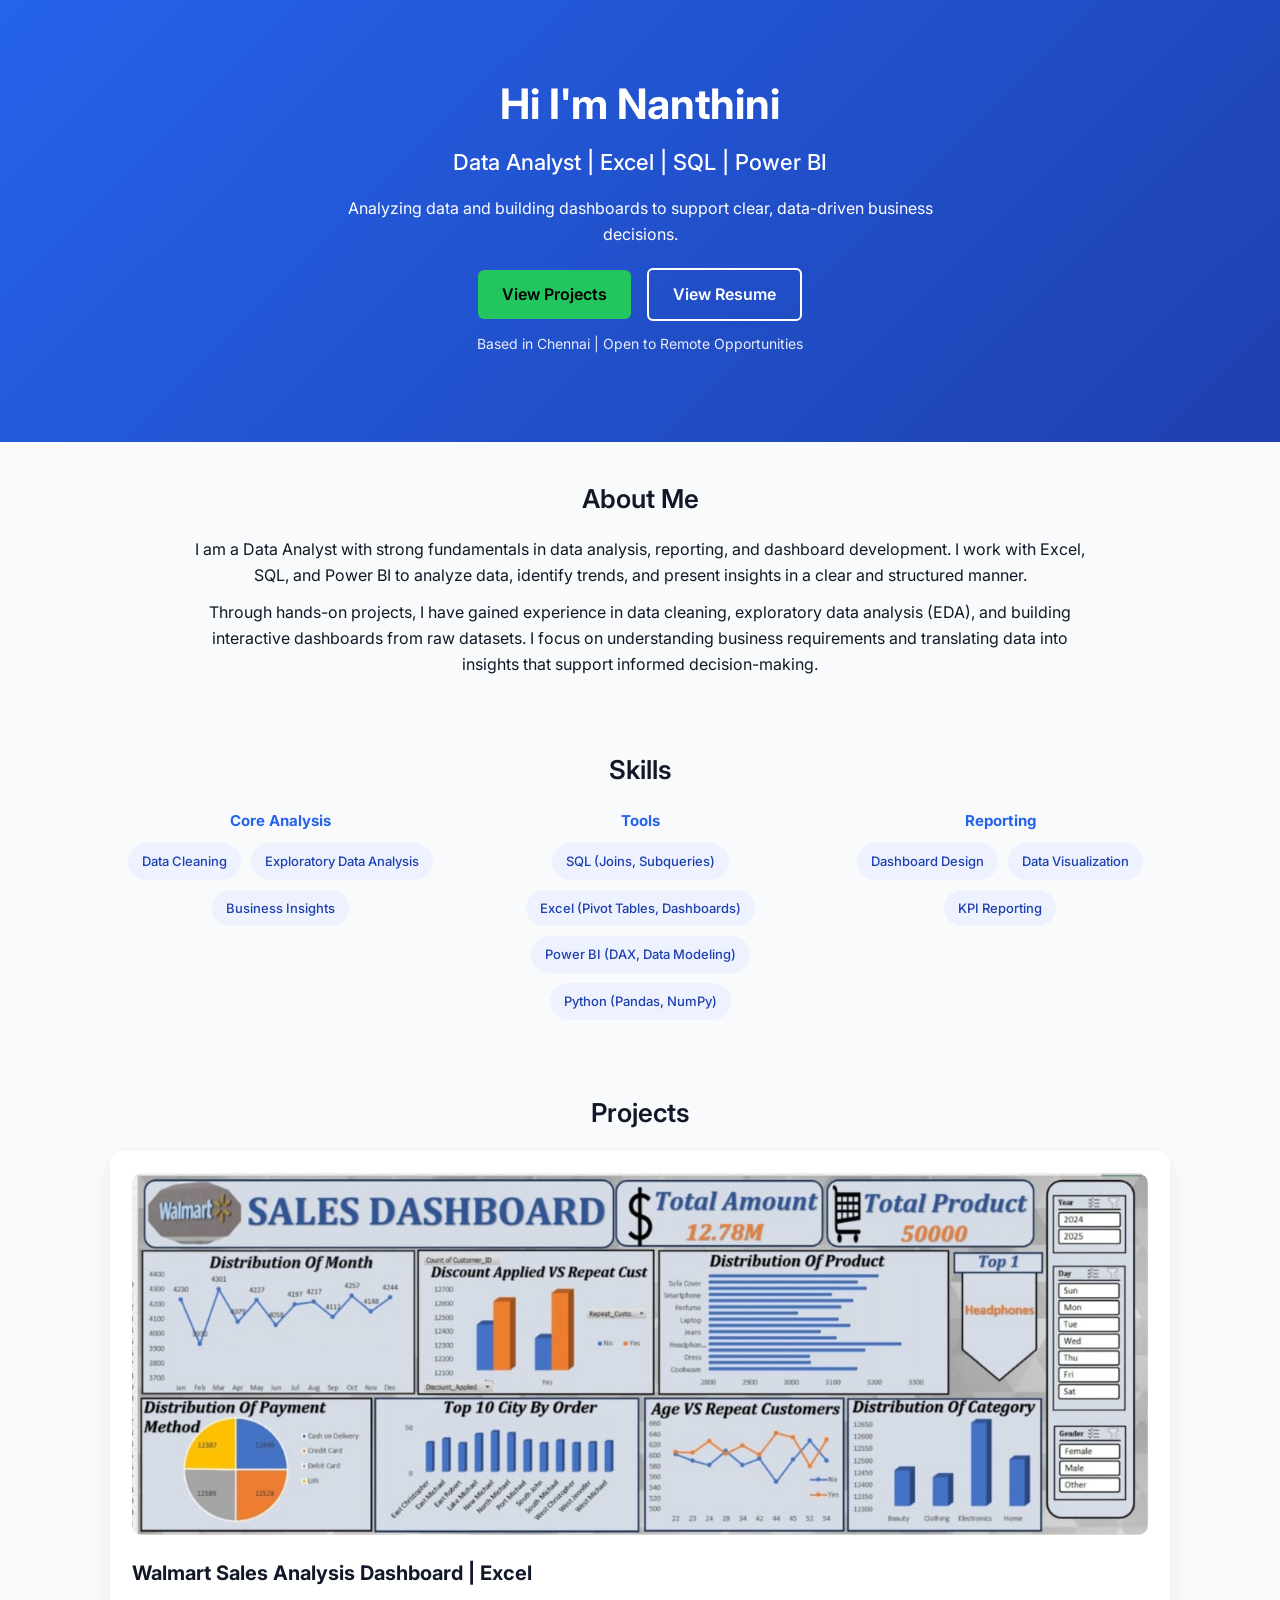
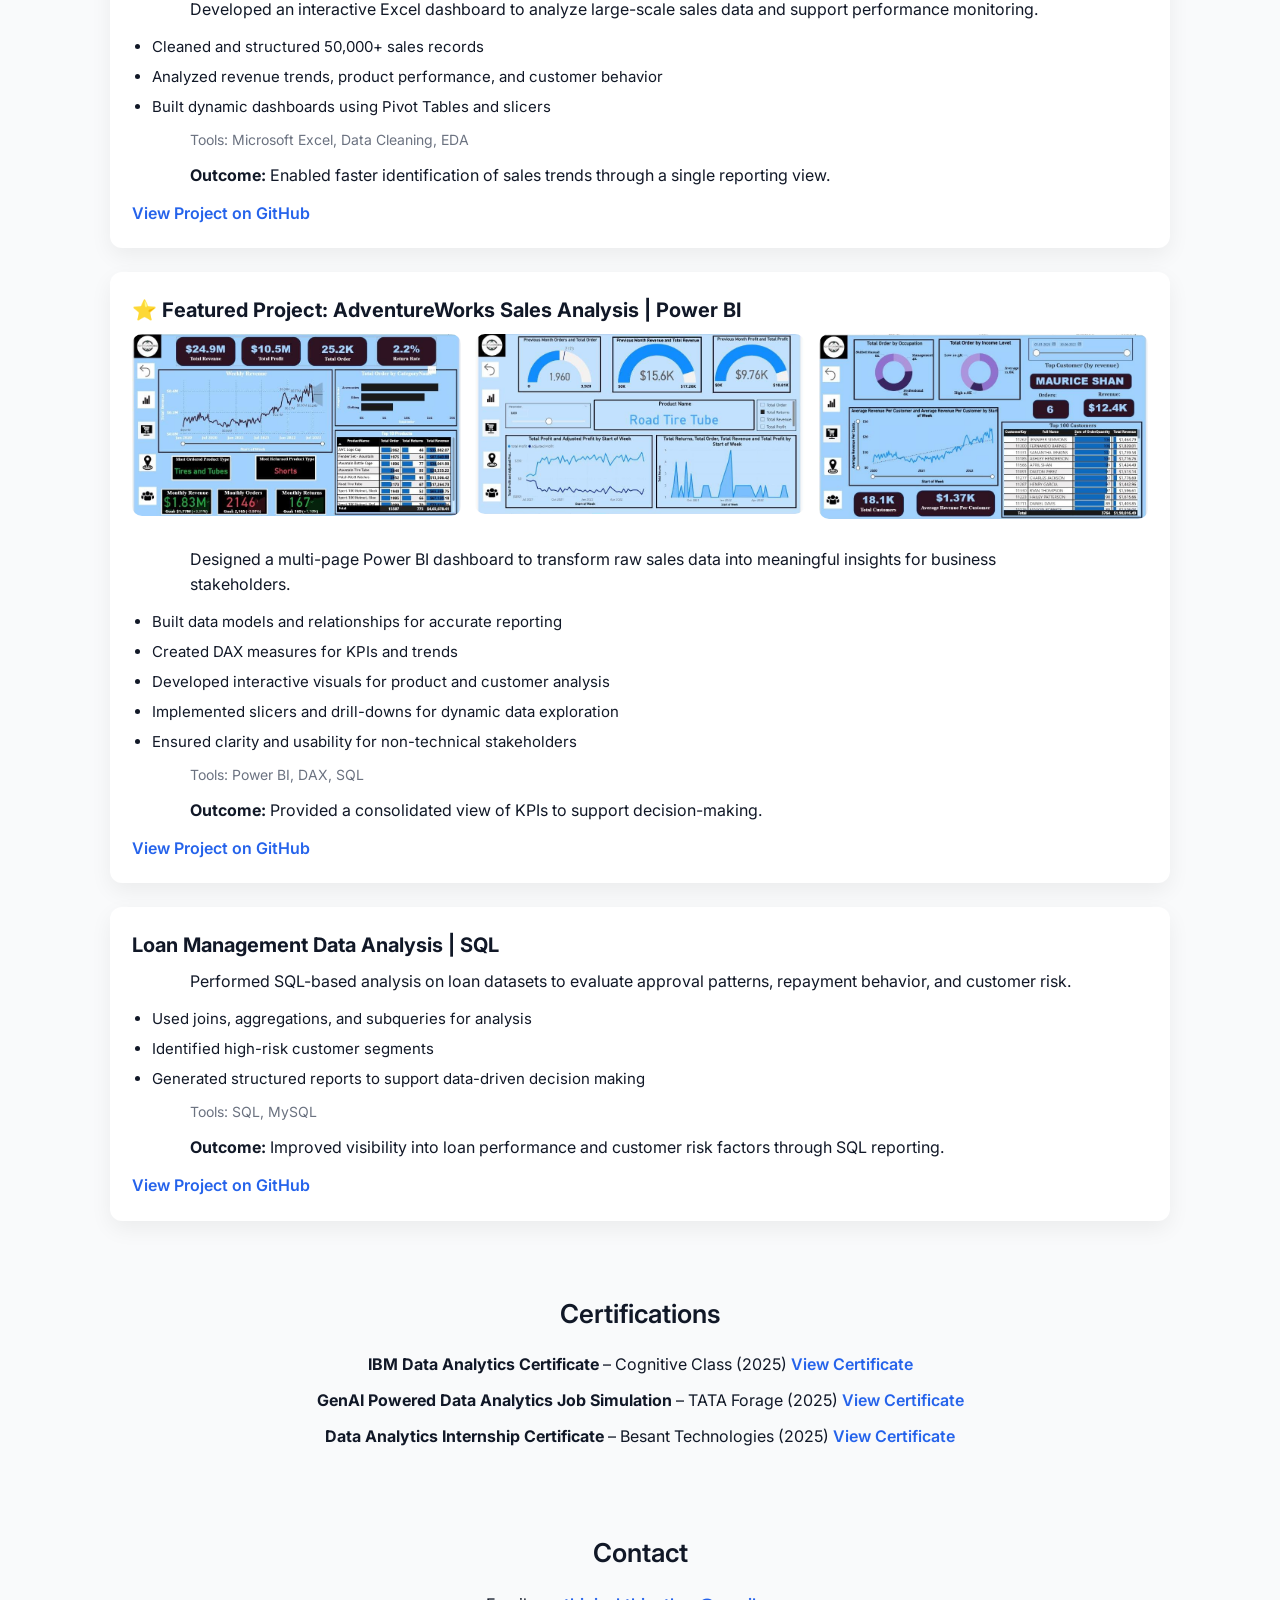
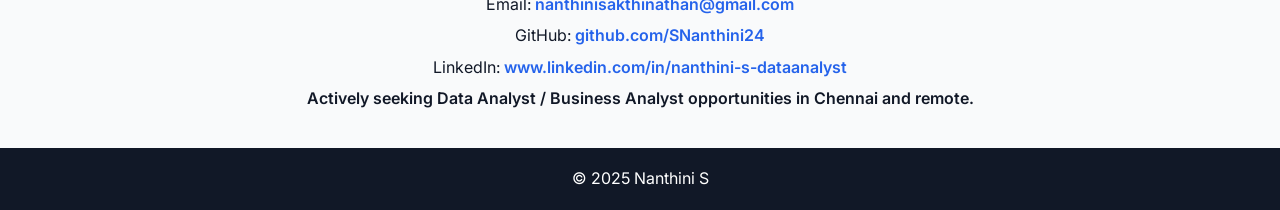
<file: index.html>
<!DOCTYPE html>
<html lang="en">
<head>
  <meta charset="UTF-8" />
  <meta name="viewport" content="width=device-width, initial-scale=1.0" />

  <title>Nanthini S | Data Analyst Portfolio</title>

  <!-- SEO -->
  <meta name="description" content="Data Analyst portfolio showcasing Excel, SQL, and Power BI projects with real-world dashboards." />
  <meta name="author" content="Nanthini S" />

  <!-- Font -->
  <link href="https://fonts.googleapis.com/css2?family=Inter:wght@400;500;600;700&display=swap" rel="stylesheet">

  <!-- CSS -->
  <link rel="stylesheet" href="style.css" />

  <!-- Smooth scroll -->
  <style>
    html {
      scroll-behavior: smooth;
    }
  </style>
</head>

<body>

<!-- ================= HERO ================= -->
<header id="top" class="hero">
  <h1>Hi I'm Nanthini</h1>

  <h2>Data Analyst | Excel | SQL | Power BI</h2>

  <p>
    Analyzing data and building dashboards to support clear, data-driven business decisions.
  </p>

  <div class="buttons">
    <a href="#projects" class="btn primary">View Projects</a>
    <a href="https://snanthini24.github.io/portfolio/Nanthini_Data_Analyst.pdf"
       target="_blank"
       class="btn secondary">
      View Resume
    </a>
  </div>

  <p style="margin-top: 12px; font-size: 14px; opacity: 0.9;">
    Based in Chennai | Open to Remote Opportunities
  </p>
</header>

<!-- ================= ABOUT ================= -->
<section id="about" class="section about">
  <h3>About Me</h3>

  <p>
    I am a Data Analyst with strong fundamentals in data analysis, reporting, and dashboard
    development. I work with Excel, SQL, and Power BI to analyze data, identify trends,
    and present insights in a clear and structured manner.
  </p>

  <p>
    Through hands-on projects, I have gained experience in data cleaning, exploratory data
    analysis (EDA), and building interactive dashboards from raw datasets. I focus on
    understanding business requirements and translating data into insights that support
    informed decision-making.
  </p>
</section>

<!-- ================= SKILLS ================= -->
<section id="skills" class="section skills">
  <h3>Skills</h3>

  <div class="skills-wrapper">
    <div class="skill-group">
      <h4>Core Analysis</h4>
      <div class="skill-grid">
        <span>Data Cleaning</span>
        <span>Exploratory Data Analysis</span>
        <span>Business Insights</span>
      </div>
    </div>

    <div class="skill-group">
      <h4>Tools</h4>
      <div class="skill-grid">
        <span>SQL (Joins, Subqueries)</span>
        <span>Excel (Pivot Tables, Dashboards)</span>
        <span>Power BI (DAX, Data Modeling)</span>
        <span>Python (Pandas, NumPy)</span>
      </div>
    </div>

    <div class="skill-group">
      <h4>Reporting</h4>
      <div class="skill-grid">
        <span>Dashboard Design</span>
        <span>Data Visualization</span>
        <span>KPI Reporting</span>
      </div>
    </div>
  </div>
</section>

<!-- ================= PROJECTS ================= -->
<section id="projects" class="section">
  <h3>Projects</h3>

  <!-- Excel Project -->
  <div class="project-card">
    <img src="images/Walmart_Dashboard.jpeg" alt="Walmart Sales Excel Dashboard">

    <h4>Walmart Sales Analysis Dashboard | Excel</h4>

    <p>
      Developed an interactive Excel dashboard to analyze large-scale sales data and
      support performance monitoring.
    </p>

    <ul>
      <li>Cleaned and structured 50,000+ sales records</li>
      <li>Analyzed revenue trends, product performance, and customer behavior</li>
      <li>Built dynamic dashboards using Pivot Tables and slicers</li>
    </ul>

    <p class="tools">Tools: Microsoft Excel, Data Cleaning, EDA</p>

    <p><strong>Outcome:</strong> Enabled faster identification of sales trends through a single reporting view.</p>
    <a href="https://github.com/SNanthini24/Walmart-Sales-Dashboard-Excel" target="_blank">
      View Project on GitHub
    </a>
  </div>

  <!-- Power BI Project -->
  <div class="project-card">
    <h4>⭐ Featured Project: AdventureWorks Sales Analysis | Power BI</h4>

    <div class="dashboard-images">
      <img src="images/Executive_Dashboard.jpg" alt="Sales Overview Dashboard">
      <img src="images/Product_Dashboard.jpg" alt="Product Performance Dashboard">
      <img src="images/Customer_Dashboard.jpg" alt="Customer Analysis Dashboard">
    </div>

    <p>
      Designed a multi-page Power BI dashboard to transform raw sales data into meaningful
      insights for business stakeholders.
    </p>

    <ul>
      <li>Built data models and relationships for accurate reporting</li>
      <li>Created DAX measures for KPIs and trends</li>
      <li>Developed interactive visuals for product and customer analysis</li>
      <li>Implemented slicers and drill-downs for dynamic data exploration</li>
      <li>Ensured clarity and usability for non-technical stakeholders</li>
    </ul>

    <p class="tools">Tools: Power BI, DAX, SQL</p>

    <p><strong>Outcome:</strong> Provided a consolidated view of KPIs to support decision-making.</p>

    <a href="https://github.com/SNanthini24/powerbi-adventureworks-sales-analysis" target="_blank">
      View Project on GitHub
    </a>
  </div>

  <!-- SQL Project -->
  <div class="project-card">
    <h4>Loan Management Data Analysis | SQL</h4>

    <p>
      Performed SQL-based analysis on loan datasets to evaluate approval patterns,
      repayment behavior, and customer risk.
    </p>

    <ul>
      <li>Used joins, aggregations, and subqueries for analysis</li>
      <li>Identified high-risk customer segments</li>
      <li>Generated structured reports to support data-driven decision making</li>
    </ul>

    <p class="tools">Tools: SQL, MySQL</p>

    <p><strong>Outcome:</strong> Improved visibility into loan performance and customer risk factors through SQL reporting.</p>

    <a href="https://github.com/SNanthini24/SQL-Loan-Management-analysis" target="_blank">
      View Project on GitHub
    </a>
  </div>
</section>

<!-- ================= CERTIFICATIONS ================= -->
<section id="certifications" class="section certifications">
  <h3>Certifications</h3>

  <ul class="cert-list">
    <li>
      <strong>IBM Data Analytics Certificate</strong> – Cognitive Class (2025)
      <a href="https://drive.google.com/file/d/1zUXlZXO_n_zoB-RLQMCJO4ZKN1aKsxTL/view?usp=drivesdk" target="_blank">View Certificate</a>
    </li>
    <li>
      <strong>GenAI Powered Data Analytics Job Simulation</strong> – TATA Forage (2025)
      <a href="https://drive.google.com/file/d/1zLs287UPhbYvr5Yuke2IHyOPvT_s1uNZ/view?usp=drivesdk" target="_blank">View Certificate</a>
    </li>
    <li>
      <strong>Data Analytics Internship Certificate</strong> – Besant Technologies (2025)
      <a href="https://drive.google.com/file/d/1VFrJCQkpt4l9Iff79SH0vKWiGyjQ-RSt/view?usp=drivesdk" target="_blank">View Certificate</a>
    </li>
  </ul>
</section>

<!-- ================= CONTACT ================= -->
<section id="contact" class="section contact">
  <h3>Contact</h3>

  <p>Email:
    <a href="mailto:nanthinisakthinathan@gmail.com">nanthinisakthinathan@gmail.com</a>
  </p>

  <p>
    GitHub:
    <a href="https://github.com/SNanthini24" target="_blank">
      github.com/SNanthini24
    </a>
  </p>

  <p>
    LinkedIn:
    <a href="https://www.linkedin.com/in/nanthini-s-dataanalyst" target="_blank">
      www.linkedin.com/in/nanthini-s-dataanalyst
    </a>
  </p>

  <p class="open">
    Actively seeking Data Analyst / Business Analyst opportunities in Chennai and remote.
  </p>
</section>

<!-- ================= FOOTER ================= -->
<footer>
  <p>© 2025 Nanthini S</p>
</footer>
  
</body>
</html>
</file>
<file: style.css>
/* =========================
   GLOBAL RESET & BASE
========================= */
* {
  margin: 0;
  padding: 0;
  box-sizing: border-box;
  font-family: 'Inter', sans-serif;
}

body {
  background: #f9fafb;
  color: #111827;
  font-size: 16px;
  line-height: 1.6;
}

/* =========================
   HERO SECTION
========================= */
.hero {
  text-align: center;
  padding: 70px 20px;
  background: linear-gradient(135deg, #2563eb, #1e40af);
  color: #ffffff;
}

.hero h1 {
  font-size: 42px;
  font-weight: 700;
}

.hero h2 {
  margin-top: 8px;
  font-size: 22px;
  font-weight: 500;
}

.hero p {
  max-width: 650px;
  margin: 16px auto;
}

.buttons {
  margin-top: 20px;
}

.btn {
  padding: 12px 24px;
  border-radius: 6px;
  text-decoration: none;
  margin: 0 6px;
  font-weight: 600;
  display: inline-block;
}

.primary {
  background: #22c55e;
  color: #000000;
}

.secondary {
  border: 2px solid #ffffff;
  color: #ffffff;
}

/* =========================
   SECTION LAYOUT (COMPACT)
========================= */
.section {
  max-width: 1100px;
  margin: auto;
  padding: 36px 20px; /* compact spacing */
}

/* Section Headings */
.section h3 {
  font-size: 26px;
  font-weight: 600;
  text-align: center;
  margin: 0 0 18px 0; /* remove top gap */
}

/* Remove space at section end */
.section > *:last-child {
  margin-bottom: 0 !important;
}

/* =========================
   TEXT
========================= */
.section p {
  max-width: 900px;
  margin: 0 auto 12px auto;
  text-align: center;
}

.project-card p {
  text-align: left;
}

/* =========================
   SKILLS
========================= */
.skills-wrapper {
  display: grid;
  grid-template-columns: repeat(auto-fit, minmax(260px, 1fr));
  gap: 20px;
}

.skill-group h4 {
  font-size: 15px;
  margin-bottom: 10px;
  text-align: center;
  color: #2563eb;
}

.skill-grid {
  display: flex;
  flex-wrap: wrap;
  justify-content: center;
  gap: 10px;
}

.skill-grid span {
  background: #eef2ff;
  color: #1e40af;
  padding: 8px 14px;
  border-radius: 999px;
  font-size: 13px;
  font-weight: 500;
}

/* =========================
   PROJECTS
========================= */
.project-card {
  background: #ffffff;
  padding: 22px;
  border-radius: 12px;
  margin-bottom: 24px;
  box-shadow: 0 8px 22px rgba(0, 0, 0, 0.06);
}

.project-card h4 {
  font-size: 20px;
  margin-bottom: 8px;
}

.project-card ul {
  margin-left: 20px;
  margin-bottom: 10px;
}

.project-card li {
  font-size: 15px;
  margin-bottom: 6px;
}

.project-card img {
  width: 100%;
  border-radius: 10px;
  margin-bottom: 14px;
}

/* Power BI images */
.dashboard-images {
  display: grid;
  grid-template-columns: repeat(auto-fit, minmax(280px, 1fr));
  gap: 14px;
  margin-bottom: 14px;
}

/* Tools text */
.tools {
  font-size: 14px;
  color: #6b7280;
}

/* Links */
.project-card a,
.cert-list a,
.contact a {
  color: #2563eb;
  font-weight: 600;
  text-decoration: none;
}

.project-card a:hover,
.cert-list a:hover,
.contact a:hover {
  text-decoration: underline;
}

/* =========================
   CERTIFICATIONS
========================= */
.cert-list {
  list-style: none;
  max-width: 800px;
  margin: auto;
  padding-left: 0;
}

.cert-list li {
  text-align: center;
  margin-bottom: 12px;
  line-height: 1.5;
}

/* =========================
   CONTACT
========================= */
.contact p {
  text-align: center;
  margin-bottom: 6px;
}

.open {
  font-weight: 600;
  margin-top: 8px;
}

/* =========================
   FOOTER
========================= */
footer {
  text-align: center;
  padding: 18px;
  background: #111827;
  color: #ffffff;
}

/* =========================
   MOBILE (VERY COMPACT)
========================= */
@media (max-width: 768px) {
  body {
    font-size: 15px;
  }

  .hero {
    padding: 55px 16px;
  }

  .hero h1 {
    font-size: 28px;
  }

  .hero h2 {
    font-size: 18px;
  }

  .section {
    padding: 28px 16px;
  }

  .section h3 {
    font-size: 22px;
  }

  .project-card {
    padding: 18px;
  }

  .btn {
    display: block;
    margin: 8px auto;
  }
}
</file>
